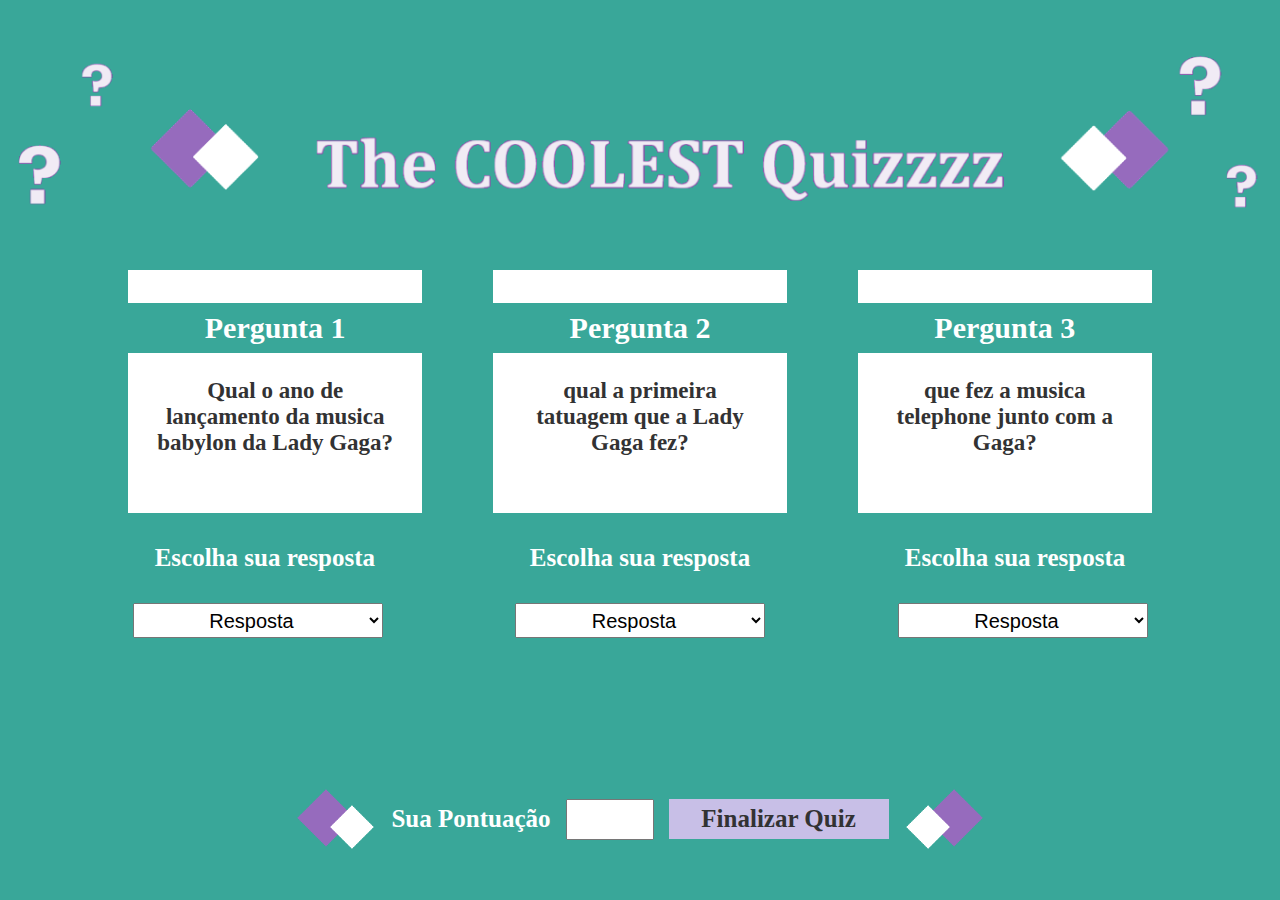
<file: index.html>
<!DOCTYPE html>
<html lang="pt-br">
<head>
    <meta charset="UTF-8">
    <meta name="viewport" content="width=device-width, initial-scale=1.0">
    <link rel="shortcut icon" href="icone.ico" type="image/x-icon">
    <title>The Coolest Quizzz</title>
    <link rel="stylesheet" href="style.css">
</head>
<body>

    <!-- DIV Container - Para englobar as outras divs, tamanho total da página -->
    <div id="container">

        <!-- DIV Topo - Para o título e imagens -->
        <div id="topoTitulo">

            <img id="imgTopo" src="header.png">

        </div>


        <!-- DIV Perguntas - Para os cards de perguntas -->
        <div id="meioPerguntas">

            <div id="gapEsquerda"></div>

            <div class="cardsPerguntas">

                <span class="spnLabel"><label class="lblTituloPergunta">Pergunta 1</label></span>
                <label class="lblTextoPergunta">Qual o ano de lançamento da musica babylon da Lady Gaga?</label>

            </div>

            <div id="gapMeioUm"></div>

            <div class="cardsPerguntas">

                <span class="spnLabel"><label class="lblTituloPergunta">Pergunta 2</label></span>
                <label class="lblTextoPergunta">qual a primeira tatuagem que a Lady Gaga fez?</label>

            </div>

            <div id="gapMeioDois"></div>

            <div class="cardsPerguntas">

                <span class="spnLabel"><label class="lblTituloPergunta">Pergunta 3</label></span>
                <label class="lblTextoPergunta">que fez a musica telephone junto com a Gaga?</label>

            </div>

            <div id="gapDireita"></div>

        </div>


        <!-- DIV Labels - Para as labels informativas de escolha -->
        <div id="meioLabels">

            <label>Escolha sua resposta</label>
            <label>Escolha sua resposta</label>
            <label>Escolha sua resposta</label>

        </div>


        <!-- DIV Selects - Para os menus de select com as respostas -->
        <div id="meioSelects">

            <select id="selectPerguntaUm" class="selectsRespostas">

                <option value="2">Resposta</option>
                <option value="0">2022</option>
                <option value="0">2021</option>
                <option value="1">2020</option>

            </select>

            <select id="selectPerguntaDois" class="selectsRespostas">

                <option value="2">Resposta</option>
                <option value="0">violão</option>
                <option value="0">piano</option>
                <option value="1">trompete</option>

            </select>

            <select id="selectPerguntaTres" class="selectsRespostas">

                <option value="2">Resposta</option>
                <option value="0">Kesha</option>
                <option value="1">Beyoncé</option>
                <option value="0">Shakira</option>

            </select>

        </div>


        <!-- DIV Resultado - Para a pontuação, resultado e botão de gerar pontos -->
        <div id="baixoResultado">

            <img src="icone-esquerda.png" class="iconesBaixo">
            <label id="lblPontos">Sua Pontuação</label>
            <input id="inptPontos" readonly>
            <button id="btnFinaliza" onclick="FinalizaQuiz()">Finalizar Quiz</button>
            <img src="icone-direita.png" class="iconesBaixo">

        </div>

    </div>

    <script src="lógica-quiz.js"></script>

</body>
</html>
</file>
<file: style.css>
html{

    height: 100%;

}

body{

    height: 100%;
    margin: 0;

}

#container{

    height: 100%;

}

#topoTitulo{

    height: 30%;
    background-color: hsl(172, 49%, 44%);
    display: flex;
    justify-content: center;
    align-items: center;

}

    #imgTopo{

        height: 70%;

    }

#meioPerguntas{

    height: 27%;
    display: flex;

}

    .cardsPerguntas{

        height: 100%;
        width: 23%;
        background-color: #FFFFFF;
        display: flex;
        justify-content: center;
        flex-direction: column;
        align-items: center;

    }

    .lblTituloPergunta{

        font-size: 30px;
        font-weight: bolder;
        color: #FFFFFF;
        font-family: Cambria;
        margin: 5px;

    }

    .spnLabel{

        background-color: hsl(172, 49%, 44%);
        height: 50px;
        width: 300px;
        display: flex;
        justify-content: center;
        align-items: center;
        
    }

    .lblTextoPergunta{

        text-align: center;
        font-size: 23px;
        color: #323233;
        font-weight: bolder;
        font-family: Cambria;
        margin: 25px;

    }

    #gapEsquerda{

        height: 100%;
        width: 10%;
        background-color: hsl(172, 49%, 44%);

    }

    #gapMeioUm{

        height: 100%;
        width: 5.5%;
        background-color: hsl(172, 49%, 44%);

    }

    #gapMeioDois{

        height: 100%;
        width: 5.5%;
        background-color: hsl(172, 49%, 44%);

    }

    #gapDireita{

        height: 100%;
        width: 10%;
        background-color: hsl(172, 49%, 44%);

    }


#meioLabels{

    height: 10%;
    background-color:hsl(172, 49%, 44%);
    display: flex;
    justify-content: space-evenly;
    align-items: center;
    font-size: 25px;
    color: #FFFFFF;
    font-weight: bolder;
    font-family: Cambria;

}

#meioSelects{

    height: 15%;
    background-color: hsl(172, 49%, 44%);
    display: flex;
    justify-content: space-evenly;

}

    .selectsRespostas{

        font-size: 20px;
        text-align: center;
        height: 35px;
        width: 250px;

    }

#baixoResultado{

    height: 18%;
    background-color: hsl(172, 49%, 44%);
    display: flex;
    justify-content: center;
    align-items: center;

}

    .iconesBaixo{

        height: 40%;
        margin: 15px;

    }

    #lblPontos{

        font-size: 25px;
        color: #FFFFFF;
        font-weight: bolder;
        font-family: Cambria;

    }

    #inptPontos{

        height: 35px;
        width: 80px;
        margin: 15px;
        text-align: center;
        font-size: 23px;
        color: #323233;
        font-weight: bolder;
        font-family: Cambria;
        
    }

    #btnFinaliza{

        height: 40px;
        width: 220px;
        border: solid 0px;
        font-size: 25px;
        background-color: #C8BFE7;
        color: #323233;
        font-weight: bolder;
        font-family: Cambria;
        cursor: pointer;

    }
</file>
